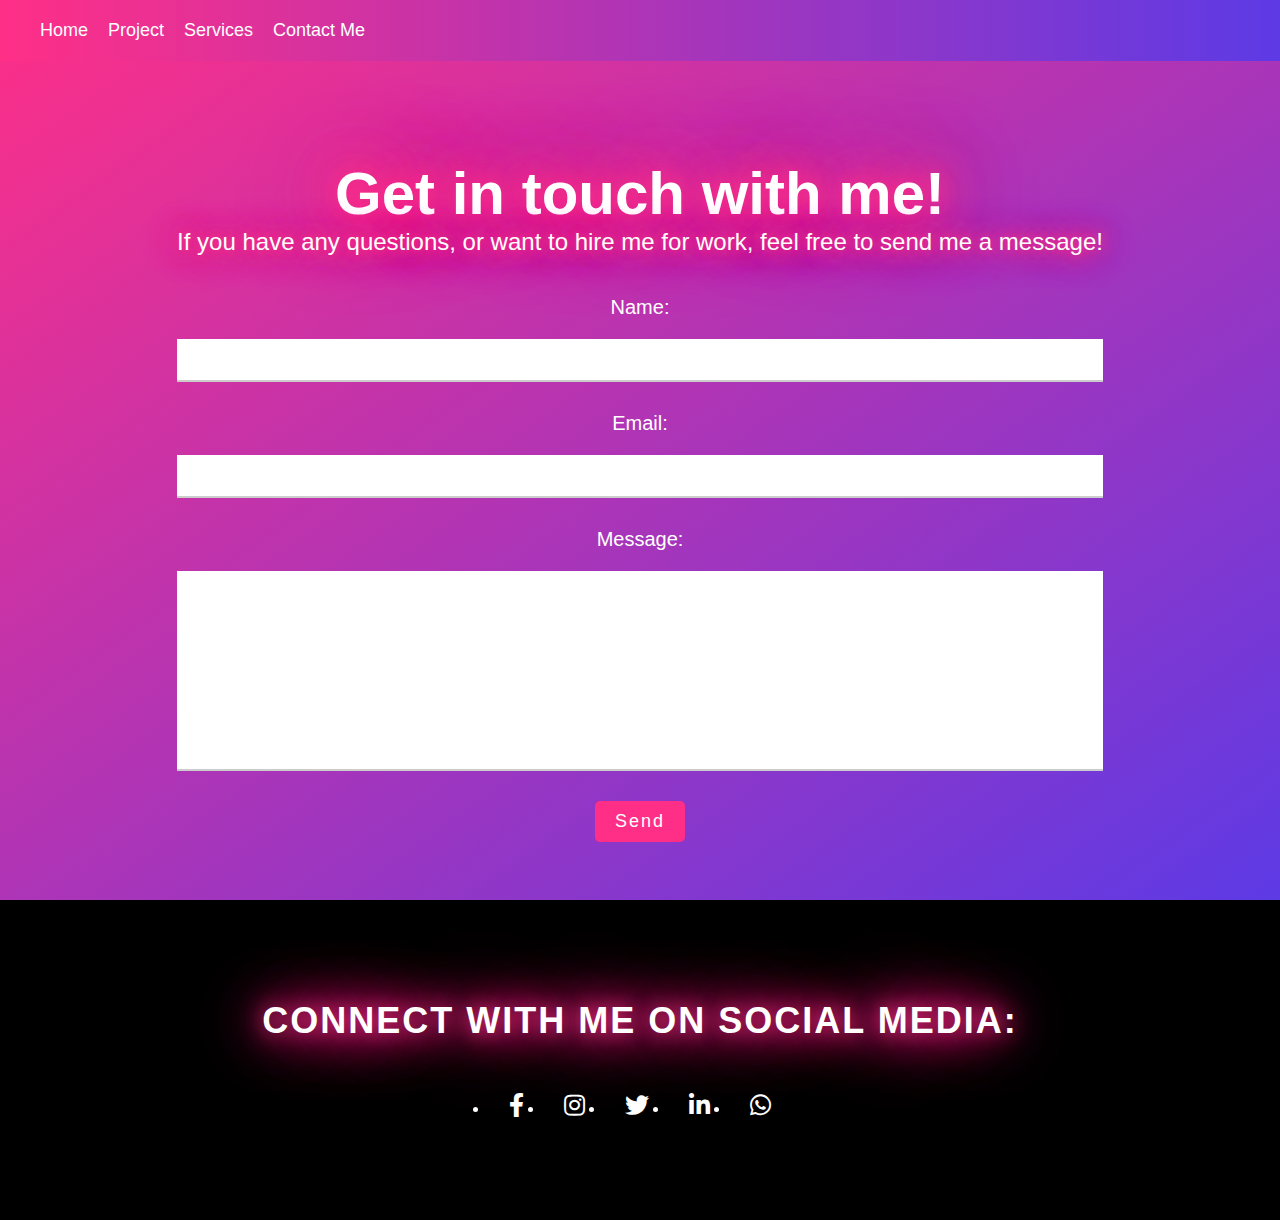
<file: contact.html>
<!DOCTYPE html>
<html>

<head>
    <meta charset="UTF-8">
    <title>Contact Me</title>
    <link rel="stylesheet" type="text/css" href="contact.css">
    <link rel="stylesheet" href="https://cdnjs.cloudflare.com/ajax/libs/font-awesome/5.15.3/css/all.min.css">

</head>

<body>
    <nav>
        <ul>
            <li><a href="index.html">Home</a></li>
            <li><a href="project.html">Project</a></li>
            <li><a href="services.html">Services</a></li>
            <li class="active"><a href="contact.html">Contact Me</a></li>
        </ul>
    </nav>
    <header>
        <div class="contact-panel">
            <h1>Get in touch with me!</h1>
            <p>If you have any questions, or want to hire me for work, feel free to send me a message!</p>

            <form method="POST" action="mailto:mshayan4506@gmail.com">
                <label for="name">Name:</label>
                <input type="text" id="name" name="name" required>

                <label for="email">Email:</label>
                <input type="email" id="email" name="email" required>

                <label for="message">Message:</label>
                <textarea id="message" name="message" required></textarea>

                <button type="submit">Send</button>
            </form>
    </header>
    <main>
        <h2>Connect with me on social media:</h2>
        <ul class="social-media">
            <li><a href="https://www.facebook.com/mshayan4506/"><i class="fab fa-facebook-f"></i></a></li>
            <li><a href="https://www.instagram.com/mshayan4506/"><i class="fab fa-instagram"></i></a></li>
            <li><a href="https://twitter.com/mshayan4506"><i class="fab fa-twitter"></i></a></li>
            <li><a href="https://www.linkedin.com/in/proto-mos/"><i class="fab fa-linkedin-in"></i></a></li>
            <li><a href="https://wa.me/+923005506566"><i class="fab fa-whatsapp"></i></a></li>
        </ul>
    </main>

    </div>


</body>

</html>
</file>
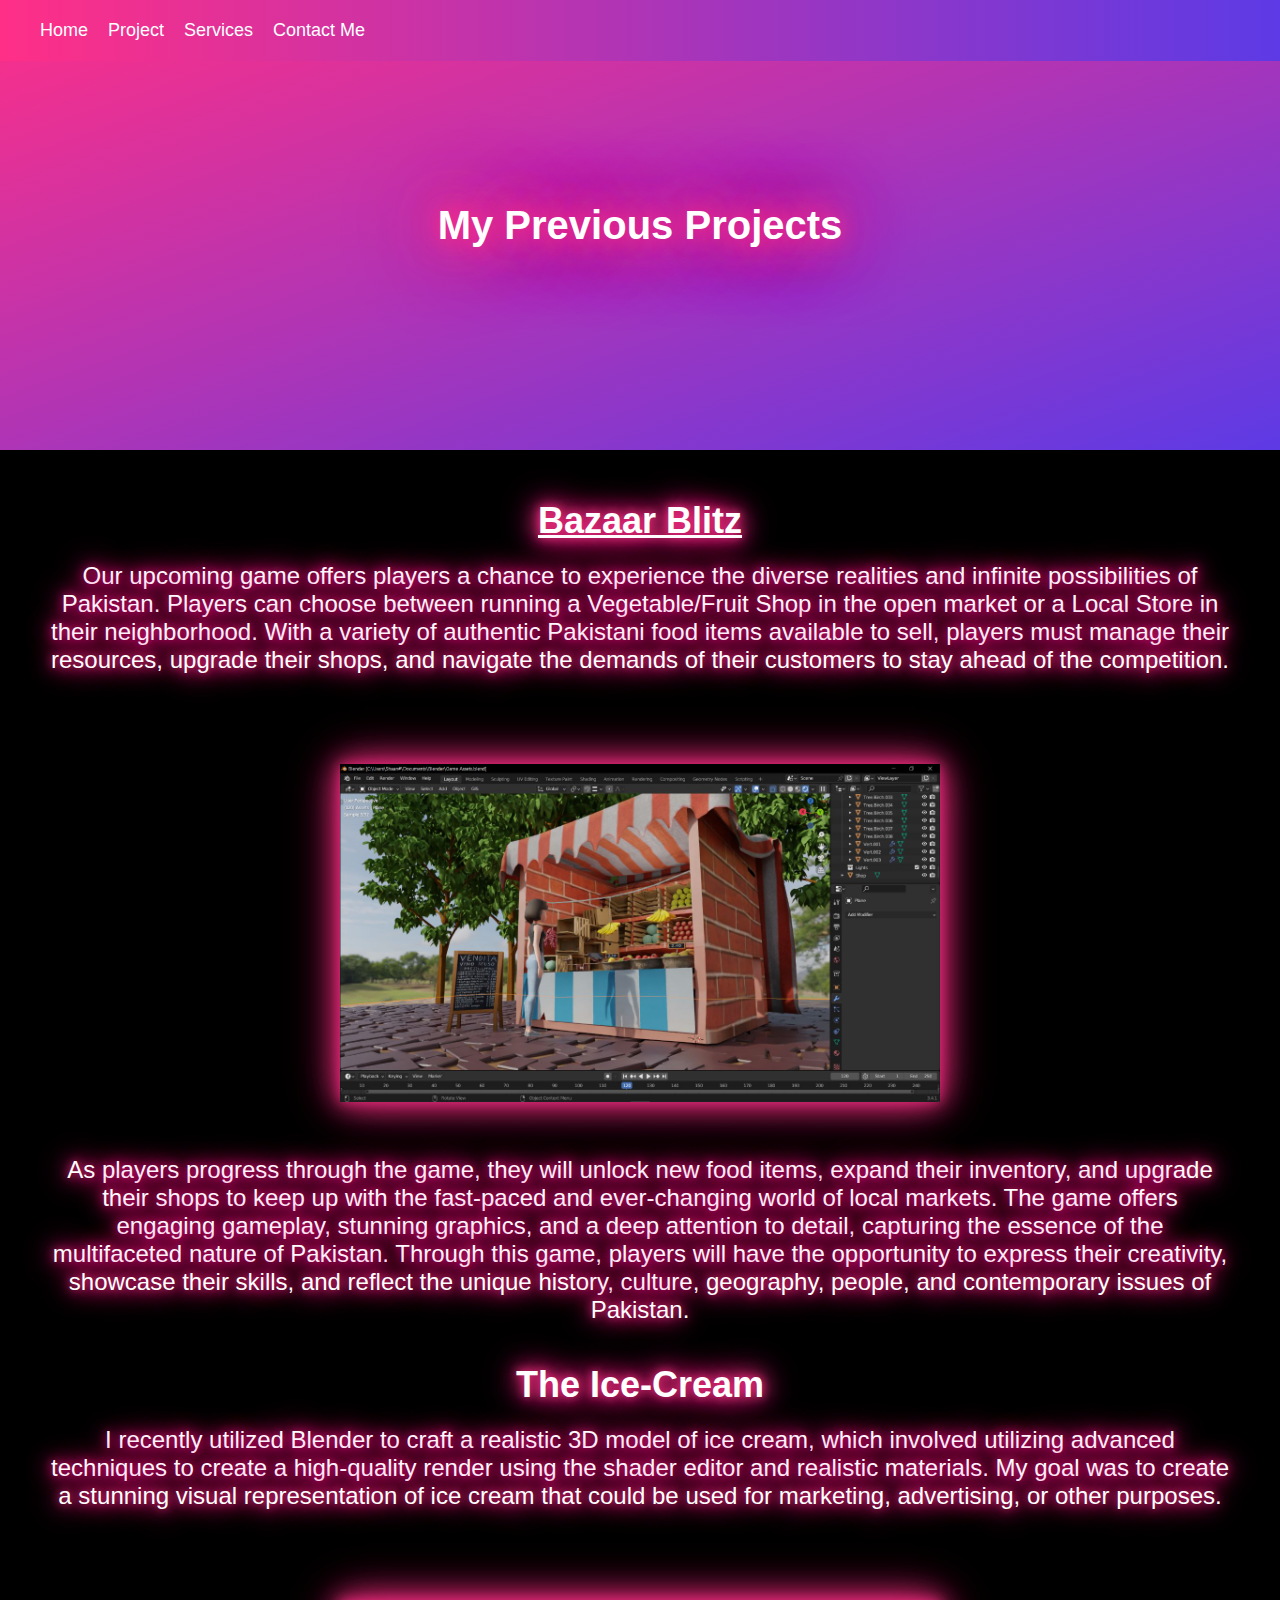
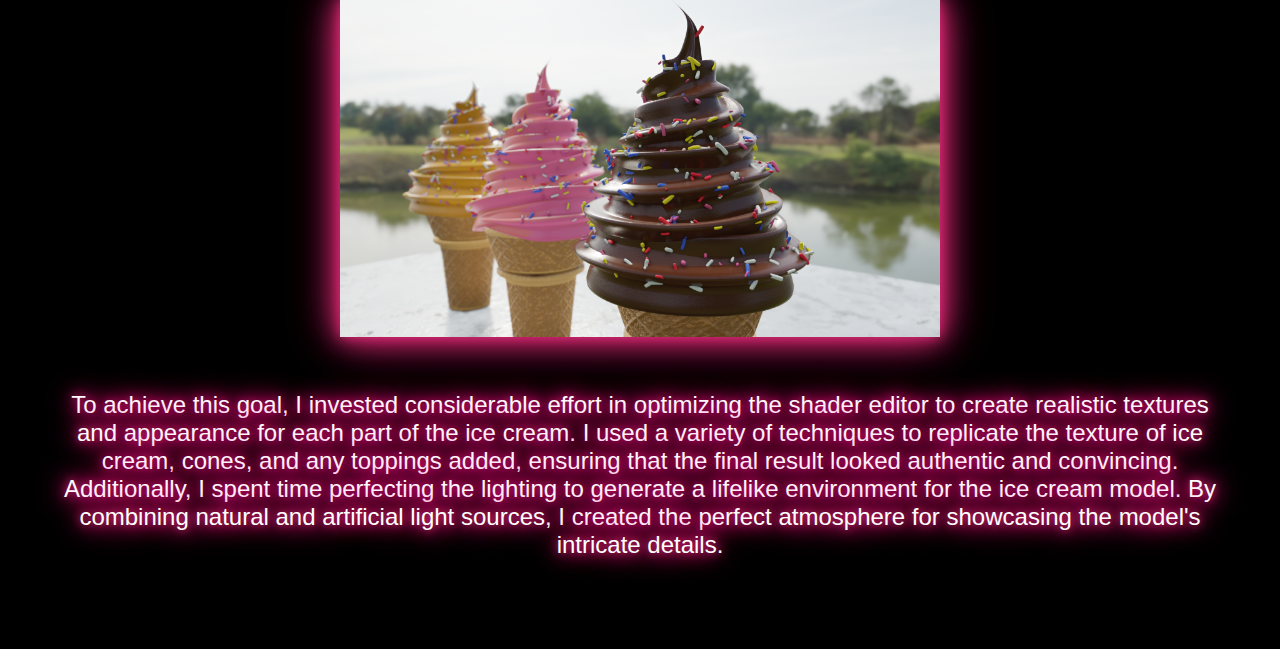
<file: project.html>
<!DOCTYPE html>
<html>

<head>
    <title>My Portfolio Website</title>
    <link rel="stylesheet" type="text/css" href="project.css">

</head>

<body>
    <nav>
        <ul>
            <li><a href="index.html">Home</a></li>
            <li><a href="project.html">Project</a></li>
            <li><a href="services.html">Services</a></li>
            <li><a href="contact.html">Contact Me</a></li>
        </ul>
    </nav>

    <header>
        <h1>My Previous Projects</h1>
    </header>
    <main>
        <h2><u>Bazaar Blitz</u></h2>
        <p>Our upcoming game offers players a chance to experience the diverse realities and infinite possibilities of
            Pakistan. Players can choose between running a Vegetable/Fruit Shop in the open market or a Local Store in
            their neighborhood. With a variety of authentic Pakistani food items available to sell, players must manage
            their resources, upgrade their shops, and navigate the demands of their customers to stay ahead of the
            competition.
        </p>
        <img src="./images/pic1.jpg" alt="Project 1 screenshot">
        <p>
            As players progress through the game, they will unlock new food items, expand their inventory, and upgrade
            their shops to keep up with the fast-paced and ever-changing world of local markets. The game offers
            engaging gameplay, stunning graphics, and a deep attention to detail, capturing the essence of the
            multifaceted nature of Pakistan. Through this game, players will have the opportunity to express their
            creativity, showcase their skills, and reflect the unique history, culture, geography, people, and
            contemporary issues of Pakistan.
        </p>


        <h2>The Ice-Cream</h2>
        <p>I recently utilized Blender to craft a realistic 3D model of ice cream, which involved utilizing advanced
            techniques to create a high-quality render using the shader editor and realistic materials. My goal was to
            create a stunning visual representation of ice cream that could be used for marketing, advertising, or other
            purposes.
        </p>
        <img src="./images/pic2.png" alt="Project 2 screenshot">
        <p>
            To achieve this goal, I invested considerable effort in optimizing the shader editor to create realistic
            textures and appearance for each part of the ice cream. I used a variety of techniques to replicate the
            texture of ice cream, cones, and any toppings added, ensuring that the final result looked authentic and
            convincing. Additionally, I spent time perfecting the lighting to generate a lifelike environment for the
            ice cream model. By combining natural and artificial light sources, I created the perfect atmosphere for
            showcasing the model's intricate details.
        </p>
    </main>

</body>

</html>
</file>
<file: contact.css>
/* Global styles */
* {
    box-sizing: border-box;
    margin: 0;
    padding: 0;
  }
  
  body {
    background-color: #000;
    color: #fff;
    font-family: 'Roboto', sans-serif;
    font-size: 16px;
  }
  
  a {
    color: #fff;
    text-decoration: none;
  }
  
  /* Navigation styles */
  nav {
    background: linear-gradient(to right, #ff2f87, #5d3ae5);
    display: flex;
    justify-content: space-between;
    align-items: center;
    padding: 20px;
    position: fixed;
    top: 0;
    left: 0;
    right: 0;
    z-index: 1;
  }
  
  nav .logo {
    font-size: 24px;
    font-weight: bold;
    letter-spacing: 2px;
  }
  
  nav ul {
    display: flex;
    list-style: none;
  }
  
  nav ul li {
    margin-left: 20px;
  }
  
  nav ul li a {
    position: relative;
    font-size: 18px;
  }
  
  nav ul li a::before {
    content: "";
    position: absolute;
    bottom: -5px;
    left: 0;
    right: 0;
    height: 2px;
    background-color: #fff;
    transform: scaleX(0);
    transform-origin: bottom right;
    transition: transform 0.2s ease-out;
  }
  
  nav ul li a::after {
    content: "";
    position: absolute;
    top: -5px;
    left: 0;
    right: 0;
    height: 2px;
    background-color: #fff;
    transform: scaleX(0);
    transform-origin: top right;
    transition: transform 0.2s ease-out;
  }
  
  nav ul li a:hover::before {
    transform: scaleX(1);
    transform-origin: bottom left;
  }
  
  nav ul li a:hover::after {
    transform: scaleX(1);
    transform-origin: top left;
  }
  
  /* Header styles */
  header {
    background-image: linear-gradient(to bottom right, #ff2f87, #5d3ae5);
    height: 100vh;
    display: flex;
    justify-content: center;
    align-items: center;
  }
  
  header h1 {
    font-size: 60px;
    font-weight: bold;
    text-align: center;
    text-shadow: 0 0 20px #ff2f87, 0 0 40px #ff2f87, 0 0 60px #ff2f87, 0 0 80px #ff2f87, 0 0 100px #ff2f87;
  }
  
  /* Main styles */
  main {
    padding: 100px;
    text-align: center;
  }
  
  p {
    font-size: 24px;
    margin-bottom: 40px;
    text-shadow: 0 0 10px #ff2f87, 0 0 20px #ff2f87, 0 0 30px #ff2f87, 0 0 40px #ff2f87;
  }
/* Contact me styles */
.contact-panel {
    
    padding: 50px;
    text-align: center;
    margin-top: 100px;
  }
  
  main h2 {
    text-shadow: 0 0 20px #ff2f87, 0 0 40px #ff2f87, 0 0 60px #ff2f87, 0 0 80px #ff2f87, 0 0 100px #ff2f87;
    font-size: 36px;
    margin-bottom: 40px;
    text-transform: uppercase;
    letter-spacing: 2px;
  }
  
  form {
    display: flex;
    flex-direction: column;
    align-items: center;
  }
  
  label {
    font-size: 20px;
    margin-bottom: 20px;
    text-align: left;
  }
  
  input,
  textarea {
    padding: 10px;
    margin-bottom: 30px;
    width: 100%;
    border: none;
    border-bottom: 2px solid #ccc;
    font-size: 18px;
    transition: all 0.2s ease-out;
  }
  
  input:focus,
  textarea:focus {
    outline: none;
    border-color: #ff2f87;
  }
  
  textarea {
    resize: none;
    height: 200px;
  }
  
  button[type="submit"] {
    padding: 10px 20px;
    background-color: #ff2f87;
    color: #fff;
    border: none;
    border-radius: 5px;
    font-size: 18px;
    letter-spacing: 2px;
    cursor: pointer;
    transition: all 0.2s ease-out;
  }
  
  button[type="submit"]:hover {
    background-color: #5d3ae5;
  }
  
  /* Social media styles */
  .social-media {
    display: flex;
    justify-content: center;
    align-items: center;
    margin-top: 50px;
  }
  
  .social-media a {
    margin: 0 20px;
    font-size: 24px;
    color: #fff;
    transition: all 0.2s ease-out;
  }
  
  .social-media a:hover {
    color: #ff2f87;
  }
</file>
<file: project.css>
/* Global styles */
* {
    box-sizing: border-box;
    margin: 0;
    padding: 0;
}

body {
    background-color: #000;
    color: #fff;
    font-family: 'Roboto', sans-serif;
    font-size: 16px;
}

a {
    color: #fff;
    text-decoration: none;
}

/* Navigation styles */
nav {
    background: linear-gradient(to right, #ff2f87, #5d3ae5);
    display: flex;
    justify-content: space-between;
    align-items: center;
    padding: 20px;
    position: fixed;
    top: 0;
    left: 0;
    right: 0;
    z-index: 1;
  }

nav .logo {
    font-size: 24px;
    font-weight: bold;
    letter-spacing: 2px;
}

nav ul {
    display: flex;
    list-style: none;
}

nav ul li {
    margin-left: 20px;
}

nav ul li a {
    position: relative;
    font-size: 18px;
}

nav ul li a::before {
    content: "";
    position: absolute;
    bottom: -5px;
    left: 0;
    right: 0;
    height: 2px;
    background-color: #fff;
    transform: scaleX(0);
    transform-origin: bottom right;
    transition: transform 0.2s ease-out;
}

nav ul li a::after {
    content: "";
    position: absolute;
    top: -5px;
    left: 0;
    right: 0;
    height: 2px;
    background-color: #fff;
    transform: scaleX(0);
    transform-origin: top right;
    transition: transform 0.2s ease-out;
}

nav ul li a:hover::before {
    transform: scaleX(1);
    transform-origin: bottom left;
}

nav ul li a:hover::after {
    transform: scaleX(1);
    transform-origin: top left;
}

/* Header styles */
header {
    background-image: linear-gradient(to bottom right, #ff2f87, #5d3ae5);
    height: 50vh;
    display: flex;
    justify-content: center;
    align-items: center;
}

header h1 {
    font-size: 40px;
    font-weight: bold;
    text-align: center;
    text-shadow: 0 0 20px #ff2f87, 0 0 40px #ff2f87, 0 0 60px #ff2f87, 0 0 80px #ff2f87, 0 0 100px #ff2f87;
}

/* Main styles */
main {
    padding: 50px;
    text-align: center;
}

h2 {
    font-size: 36px;
    margin-bottom: 20px;
    text-shadow: 0 0 10px #ff2f87, 0 0 20px #ff2f87, 0 0 30px #ff2f87, 0 0 40px #ff2f87;
}

p {
    font-size: 24px;
    margin-bottom: 40px;
    text-shadow: 0 0 10px #ff2f87, 0 0 20px #ff2f87, 0 0 30px #ff2f87, 0 0 40px #ff2f87;
}

img {
    width: 100%;
    max-width: 1000px;
}

main img {
    width: 100%;
    max-width: 600px;
    height: auto;
    margin: 50px 0;
    box-shadow: 0 0 10px rgba(255, 47, 135, 0.5), 0 0 20px rgba(255, 47, 135, 0.5), 0 0 30px rgba(255, 47, 135, 0.5), 0 0 40px rgba(255, 47, 135, 0.5), 0 0 50px rgba(255, 47, 135, 0.5);
}

/* Footer styles */
footer {
    background-color: #333;
    color: #fff;
    padding: 30px;
    text-align: center;
}

footer p {
    font-size: 14px;
}

footer a {
    color: #fff;
    text-decoration: underline;
}
</file>
